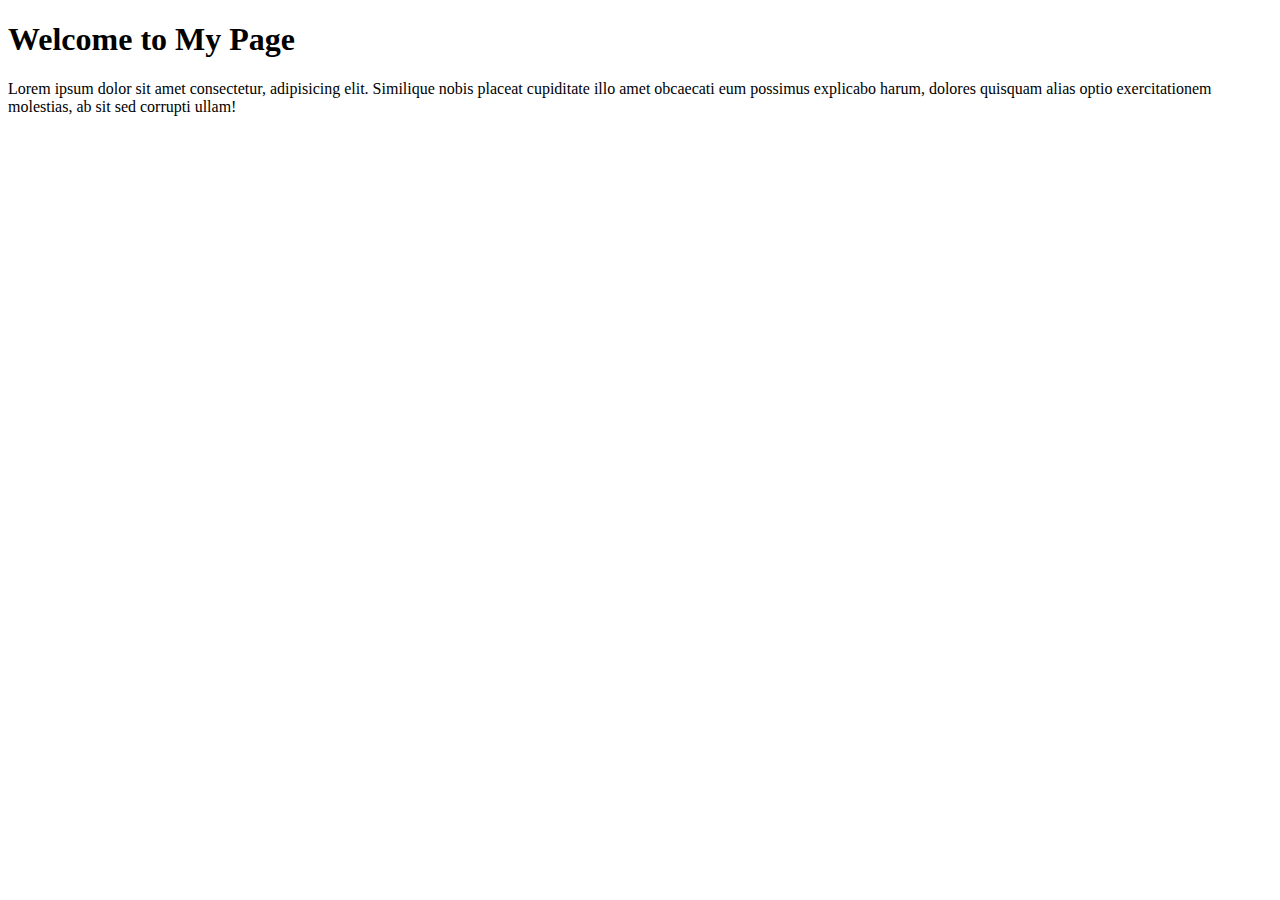
<file: 1/index.html>
<!DOCTYPE html>
<html lang="en">
<head>
    <meta charset="UTF-8">
    <meta name="viewport" content="width=device-width, initial-scale=1.0">
    <title>My First Web Page</title>
</head>
<body>
    <div>
        <h1>Welcome to My Page</h1>
        <div>
            <p>Lorem ipsum dolor sit amet consectetur, adipisicing elit. Similique nobis placeat cupiditate illo amet obcaecati eum possimus explicabo harum, dolores quisquam alias optio exercitationem molestias, ab sit sed corrupti ullam!</p>
        </div>
    </div>
</body>
</html>
</file>
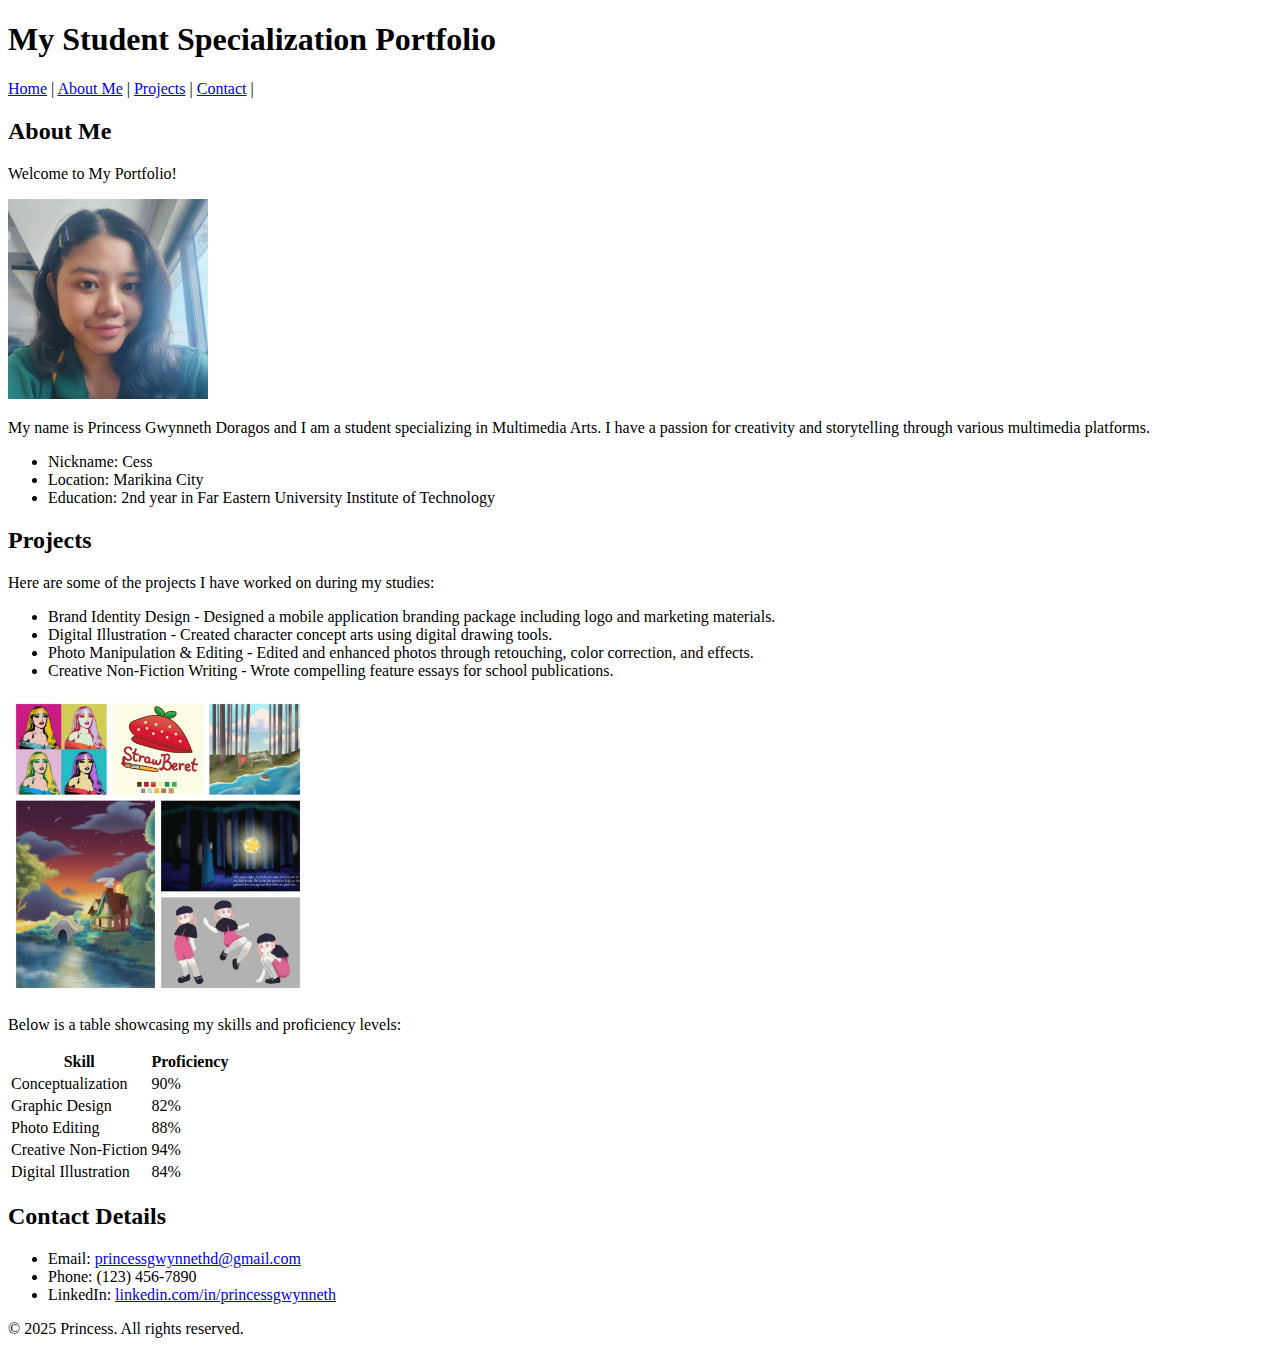
<file: P1-Practical/module2_summative.html>
<!DOCTYPE html>
<html lang="en">
<head>
    <meta charset="UTF-8">
    <meta name="viewport" content="width=device-width, initial-scale=1.0">
    <title>Student Specialization Portfolio</title>
</head>
<body>
    <main>
        <h1> My Student Specialization Portfolio</h1>
        <nav>
            <a href="index.html">Home</a> |
            <a href="about.html">About Me</a> |
            <a href="project.html">Projects</a> |
            <a href="contact.html">Contact</a> |
        </nav>
        <section>
            <h2>About Me</h2>
            <p>Welcome to My Portfolio! </p>
            <img src="profile.jpg" alt="Profile Picture" width="200">
            <p>My name is Princess Gwynneth Doragos and I am a student specializing in Multimedia Arts.
            I have a passion for creativity and storytelling through various multimedia platforms.</p>
            <ul>
                <li>Nickname: Cess</li>
                <li>Location: Marikina City</li>
                <li>Education: 2nd year in Far Eastern University Institute of Technology</li>
            </ul>
        </section>
        <article>
            <h2>Projects</h2>
            <p>Here are some of the projects I have worked on during my studies:</p>
            <ul>
                <li>Brand Identity Design - Designed a mobile application branding package including logo and marketing materials.</li>
                <li>Digital Illustration - Created character concept arts using digital drawing tools.</li>
                <li>Photo Manipulation & Editing - Edited and enhanced photos through retouching, color correction, and effects.</li>
                <li>Creative Non-Fiction Writing - Wrote compelling feature essays for school publications.</li>
            </ul>
            <img src="project.jpg" alt="Project 1" width="300">
        </article>
        <section>
            <p>Below is a table showcasing my skills and proficiency levels:</p>
            <table>
                <tr>
                    <th>Skill</th>
                    <th>Proficiency</th>
                </tr>
                <tr>
                    <td>Conceptualization</td>
                    <td>90%</td>
                </tr>
                <tr>
                    <td>Graphic Design</td>
                    <td>82%</td>
                </tr>
                <tr>
                    <td>Photo Editing</td>
                    <td>88%</td>
                </tr>
                <tr>
                    <td>Creative Non-Fiction</td>
                    <td>94%</td>
                </tr>
                <tr>
                    <td>Digital Illustration</td>
                    <td>84%</td>
                </tr>
            </table>
        </section>
        <section>
            <h2>Contact Details</h2>
            <ul>
                <li>Email: <a href="mailto:princessgwynnethd@gmail.com">princessgwynnethd@gmail.com</a></li>
                <li>Phone: <a href="tel:+11234567890"></a>(123) 456-7890</a></li>
                <li>LinkedIn: <a href="https://www.linkedin.com/in/princessgwynneth">linkedin.com/in/princessgwynneth</a></li>
            </ul>
        </section>
    </main>
</body>
<footer>
        <p>&copy; 2025 Princess. All rights reserved.</p>
    </footer>
</html>
</file>
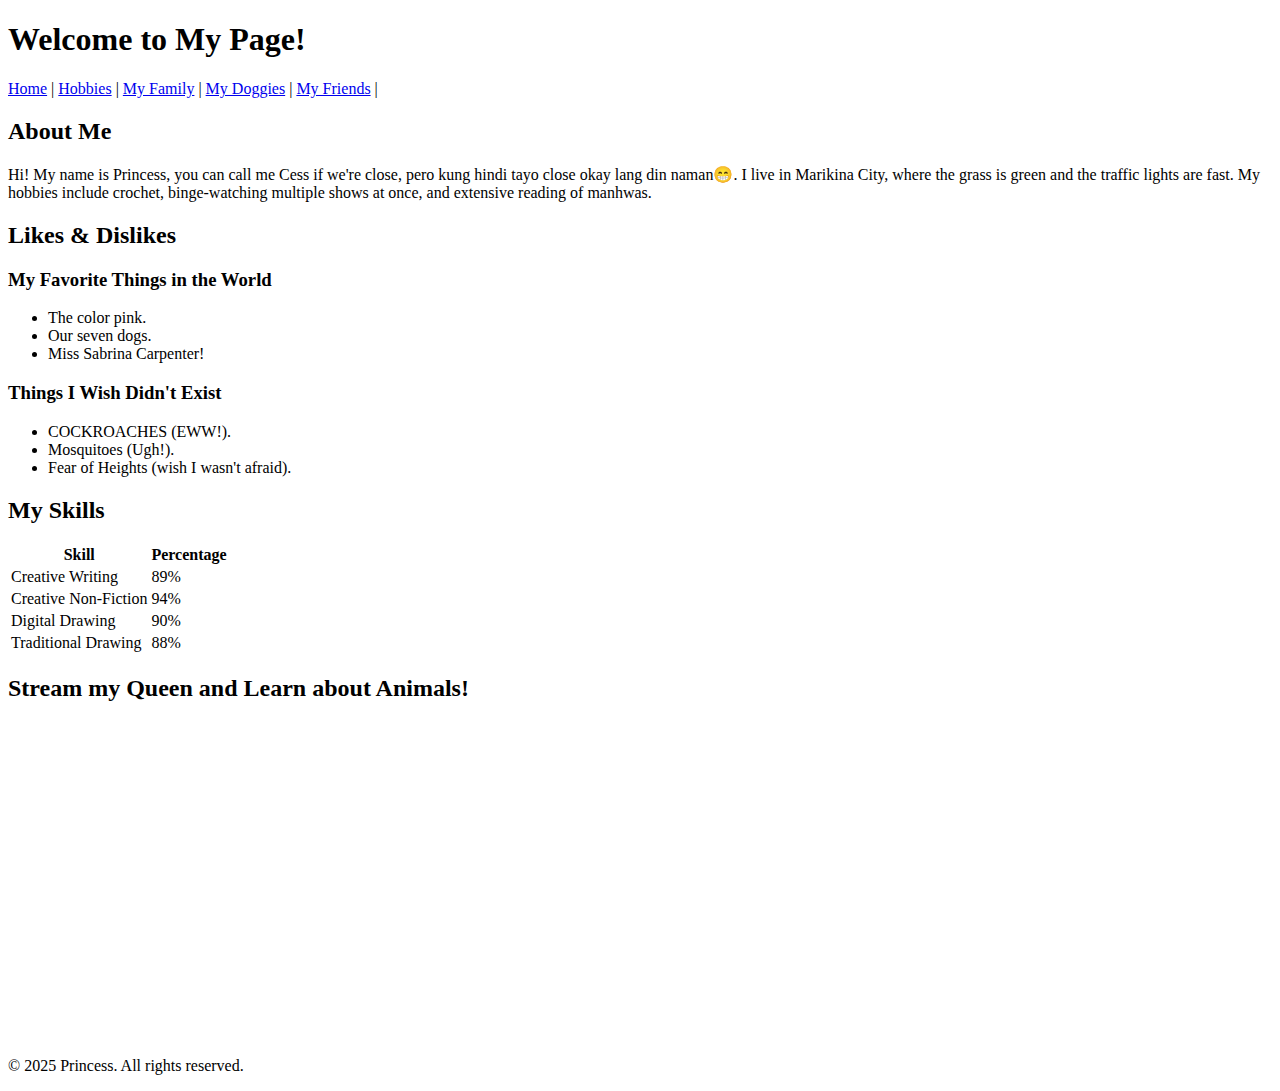
<file: T2-Technical/module2_activity.html>
<!DOCTYPE html>
<html lang="en">
<head>
    <meta charset="UTF-8">
    <meta name="viewport" content="width=device-width, initial-scale=1.0">
    <title>My Activity 2</title>
</head>
<body>
    <h1>Welcome to My Page!</h1>
    <nav>
        <a href="index.html">Home</a> |
        <a href="hobbies.html">Hobbies</a> |
        <a href="family.html">My Family</a> |
        <a href="doggies.html">My Doggies</a> |
        <a href="friends.html">My Friends</a> |
    </nav>
    <h2>About Me</h2>
    <p>Hi! My name is Princess, you can call me Cess if we're close, pero kung hindi tayo close okay lang din naman😁. 
        I live in Marikina City, where the grass is green and the traffic lights are fast. My hobbies include crochet, 
        binge-watching multiple shows at once, and extensive reading of manhwas.</p>

    <h2>Likes & Dislikes</h2>
    <h3>My Favorite Things in the World</h3>
    <ul>
        <li>The color pink.</li>
        <li>Our seven dogs.</li>
        <li>Miss Sabrina Carpenter!</li>
    </ul>
    <h3>Things I Wish Didn't Exist</h3>
    <ul>
        <li>COCKROACHES (EWW!).</li>
        <li>Mosquitoes (Ugh!).</li>
        <li>Fear of Heights (wish I wasn't afraid).</li>
    </ul>
    <h2>My Skills</h2>
    <table>
        <tr>
            <th>Skill</th>
            <th>Percentage</th>
        </tr>
        <tr>
            <td>Creative Writing</td>
            <td>89%</td>
        </tr>
        <tr>
            <td>Creative Non-Fiction</td>
            <td>94%</td>
        </tr>
        <tr>
            <td>Digital Drawing</td>
            <td>90%</td>
        </tr>
        <tr>
            <td>Traditional Drawing</td>
            <td>88%</td>
        </tr>
    </table>
    <h2>Stream my Queen and Learn about Animals!</h2>
    <iframe width="560" height="315" src="https://www.youtube.com/embed/4-68l_NRwd0?si=Jnud_um5gridV2pM" title="YouTube video player" frameborder="0" allow="accelerometer; autoplay; clipboard-write; encrypted-media; gyroscope; picture-in-picture; web-share" referrerpolicy="strict-origin-when-cross-origin" allowfullscreen></iframe>
</body>
<footer>
        <p>&copy; 2025 Princess. All rights reserved.</p>
    </footer>
</html>
</file>
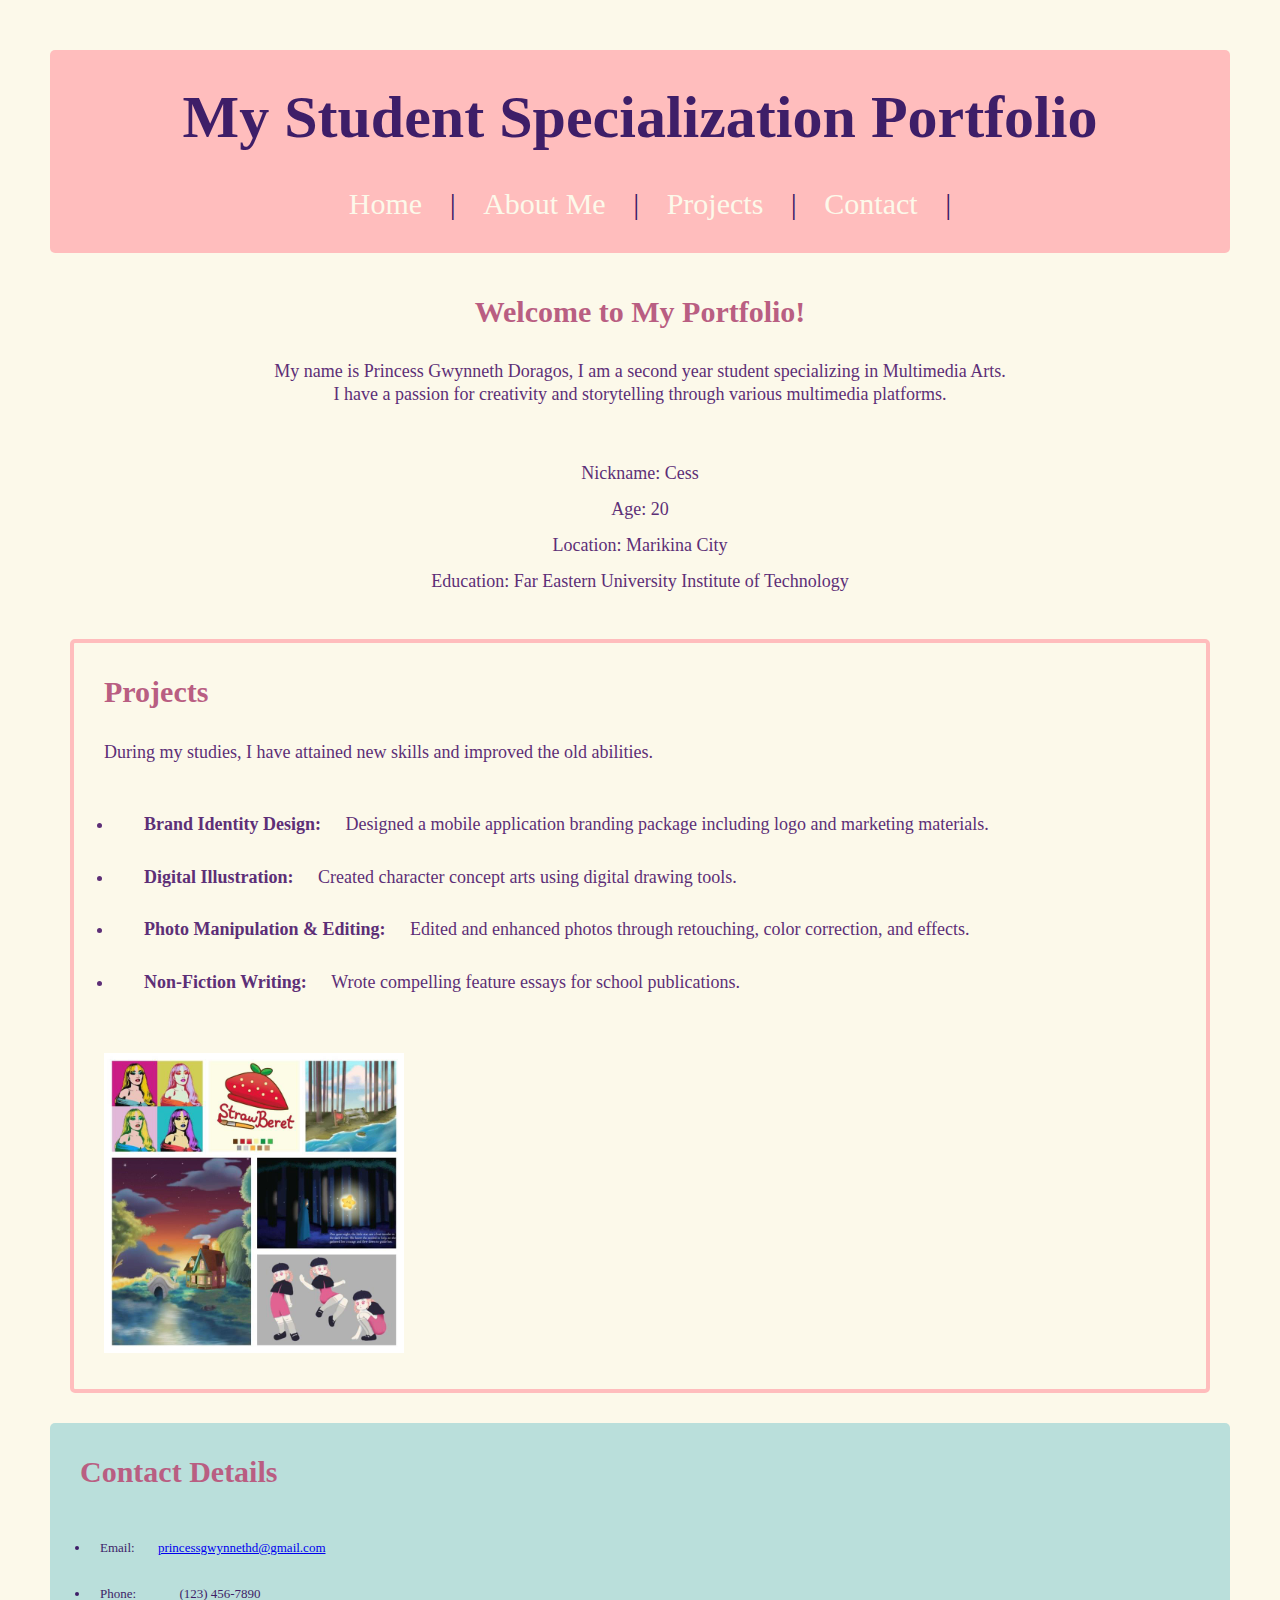
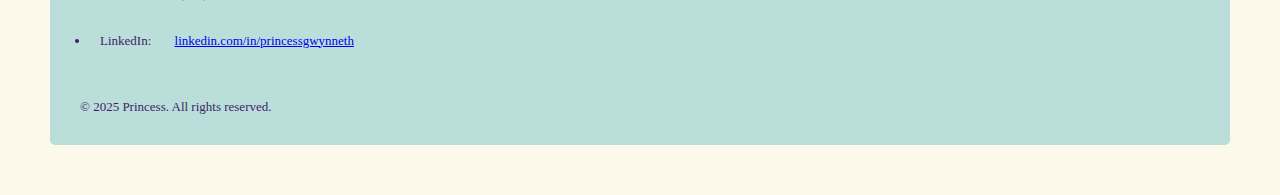
<file: T3-Technical/formative3.html>
<!DOCTYPE html>
<html lang="en">
<head>
    <meta charset="UTF-8">
    <meta name="viewport" content="width=device-width, initial-scale=1.0">
 
    <link rel="stylesheet" href="style.css">
 
    <title>TSA3: Basic Page Layout </title>
</head>
 
<body>
    <header>
        <h1> My Student Specialization Portfolio</h1>
            <nav>
                <a href="index.html">Home</a> |
                <a href="about.html">About Me</a> |
                <a href="project.html">Projects</a> |
                <a href="contact.html">Contact</a> |
            </nav>
        </header>
 
    <main>
        <h2>Welcome to My Portfolio! </h2>
            <p>My name is Princess Gwynneth Doragos, I am a second year student specializing in Multimedia Arts.
            <br>I have a passion for creativity and storytelling through various multimedia platforms.</p>
 
        <section>
             <p> Nickname: Cess
             <br>Age: 20 
             <br>Location: Marikina City
             <br>Education: Far Eastern University Institute of Technology</p>
            </section>
       
        <article>
            <h2>Projects</h2>
                <p> During my studies, I have attained new skills and improved the old abilities.</p>
                <ul>
                    <li> <strong> Brand Identity Design: </strong>Designed a mobile application branding package including logo and marketing materials.</li>
                    <li><strong> Digital Illustration: </strong>Created character concept arts using digital drawing tools.</li> 
                    <li><strong> Photo Manipulation & Editing: </strong>Edited and enhanced photos through retouching, color correction, and effects.</li> 
                    <li> <strong> Non-Fiction Writing: </strong>Wrote compelling feature essays for school publications. </li> 
                </ul>
                <img src="project 1.jpg" alt="Project 1" width="300">
            </article>
        </main>
</body>
 
<footer>
    <h2>Contact Details</h2>
        <ul>
            <li>Email: <a href="mailto:princessgwynnethd@gmail.com">princessgwynnethd@gmail.com</a></li>
            <li>Phone: <a href="tel:+11234567890"></a>(123) 456-7890</a></li>
            <li>LinkedIn: <a href="https://www.linkedin.com/in/princessgwynneth">linkedin.com/in/princessgwynneth</a></li>
        </ul>
    <p>&copy; 2025 Princess. All rights reserved.</p>
</footer>
</html>
</file>
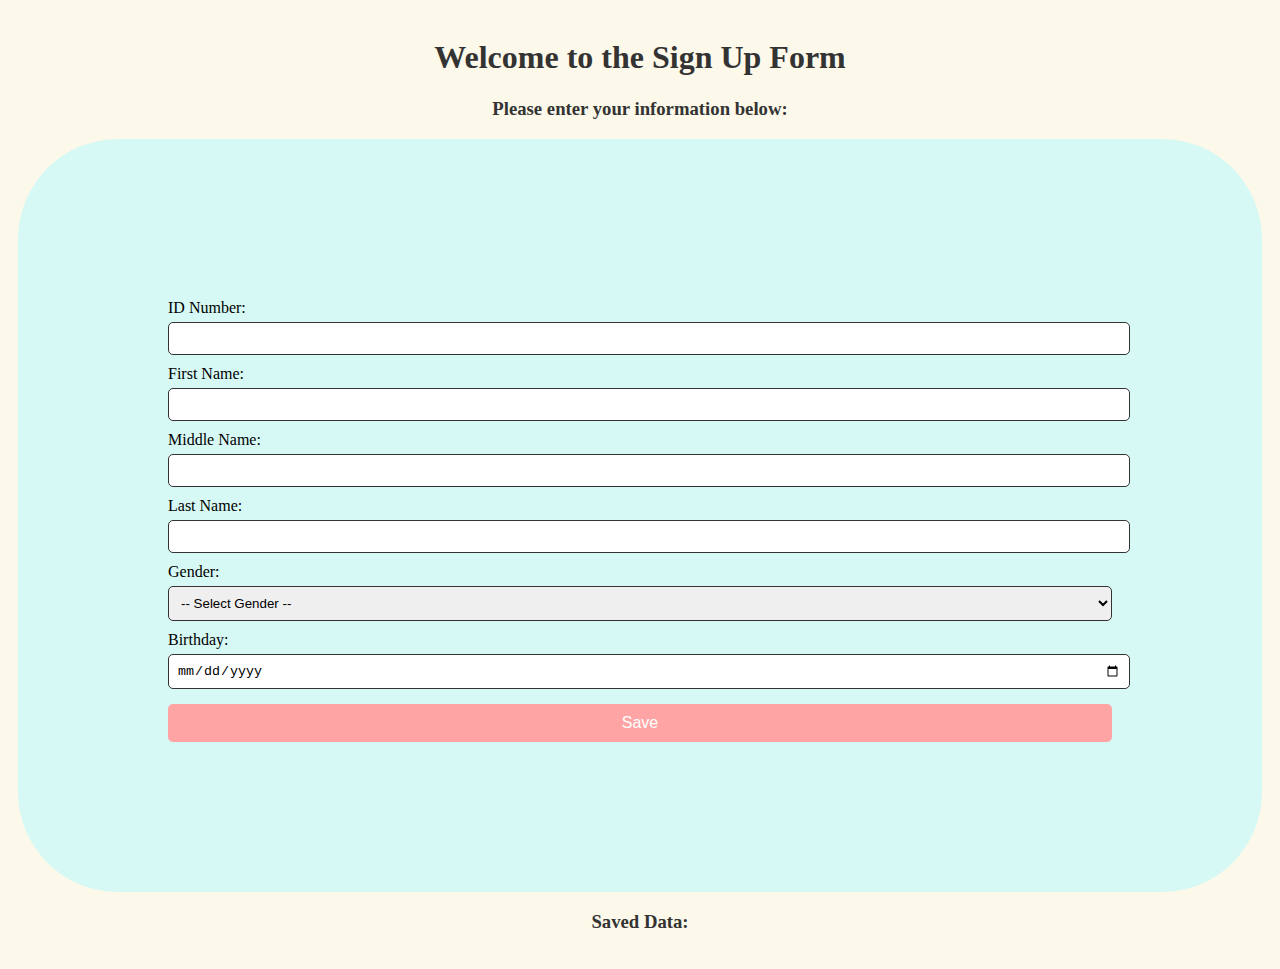
<file: T4-Technical/formative4.html>
<!DOCTYPE html>
<html lang="en">
<head>
    <meta charset="UTF-8">
    <meta name="viewport" content="width=device-width, initial-scale=1.0">

    <link rel= "stylesheet" href="style.css">
    <script src= "script.js" defer></script>
    
    <title>TSA4: Sign Up Form</title>
</head>
<body>
    <H1>Welcome to the Sign Up Form</H1>
    <h3>Please enter your information below:</h3>

    <form id="signupForm">
        <label for="idNumber">ID Number:</label>
        <input type="text" name="idNumber" id="idNumber" required> <br>

        <label for="firstName">First Name:</label>
        <input type="text" name="firstName" id="firstName" required><br>

        <label for="middleName">Middle Name:</label>
        <input type="text" name="middleName" id="middleName" required><br>

        <label for="lastName">Last Name:</label>
        <input type="text" name="lastName" id="lastName" required><br>

        <label for="gender">Gender:</label>
        <select id="gender" required>
            <option value="">-- Select Gender --</option>
            <option value="Male">Male</option>
            <option value="Female">Female</option>
        </select><br>

        <label for="birthday">Birthday:</label>
        <input type="date" id="birthday" required><br>

        <button type="button" id="saveBtn">Save</button>
    </form>

<h3>Saved Data:</h3>
    <table border="1" id="dataTable">
        <tr>
            <th>ID Number</th>
            <th>First Name</th>
            <th>Middle Name</th>
            <th>Last Name</th>
            <th>Gender</th>
            <th>Birthday</th>
        </tr>
    </table>

</body>
</html>
</file>
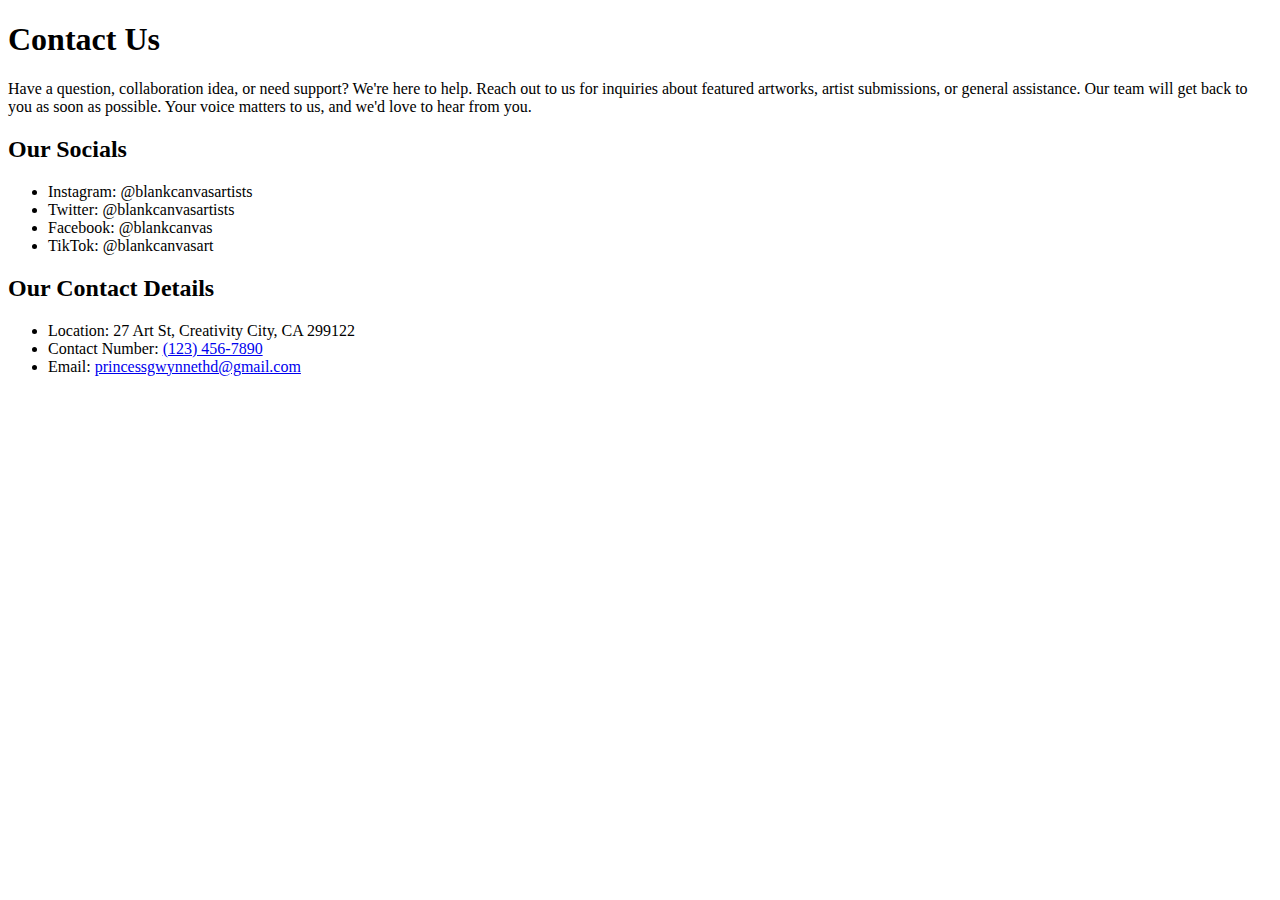
<file: zseparates/Contact.html>
<!DOCTYPE html>
<html lang="en">
<head>
    <meta charset="UTF-8">
    <meta name="viewport" content="width=device-width, initial-scale=1.0">
    <title>Blank Canvas</title>
</head>
<body>
    <h1>Contact Us</h1>
    <p>Have a question, collaboration idea, or need support? We're here to help. Reach out to us for inquiries about featured artworks, artist submissions, or general assistance. Our team will get back to you as soon as possible. Your voice matters to us, and we'd love to hear from you.</p>

    <h2>Our Socials</h2>
    <ul>
        <li>Instagram: @blankcanvasartists</li>
        <li>Twitter: @blankcanvasartists</li>
        <li>Facebook: @blankcanvas</li>
        <li>TikTok: @blankcanvasart</li>
    </ul>

    <h2>Our Contact Details</h2>
    <ul>
        <li>Location:  27 Art St, Creativity City, CA 299122</li>
        <li>Contact Number: <a href="tel:+11234567890">(123) 456-7890</a></li>
        <li>Email: <a href="mailto:blankcanvas@gmail.com">princessgwynnethd@gmail.com</a></li>
    </ul>
</body>
</html>
</file>
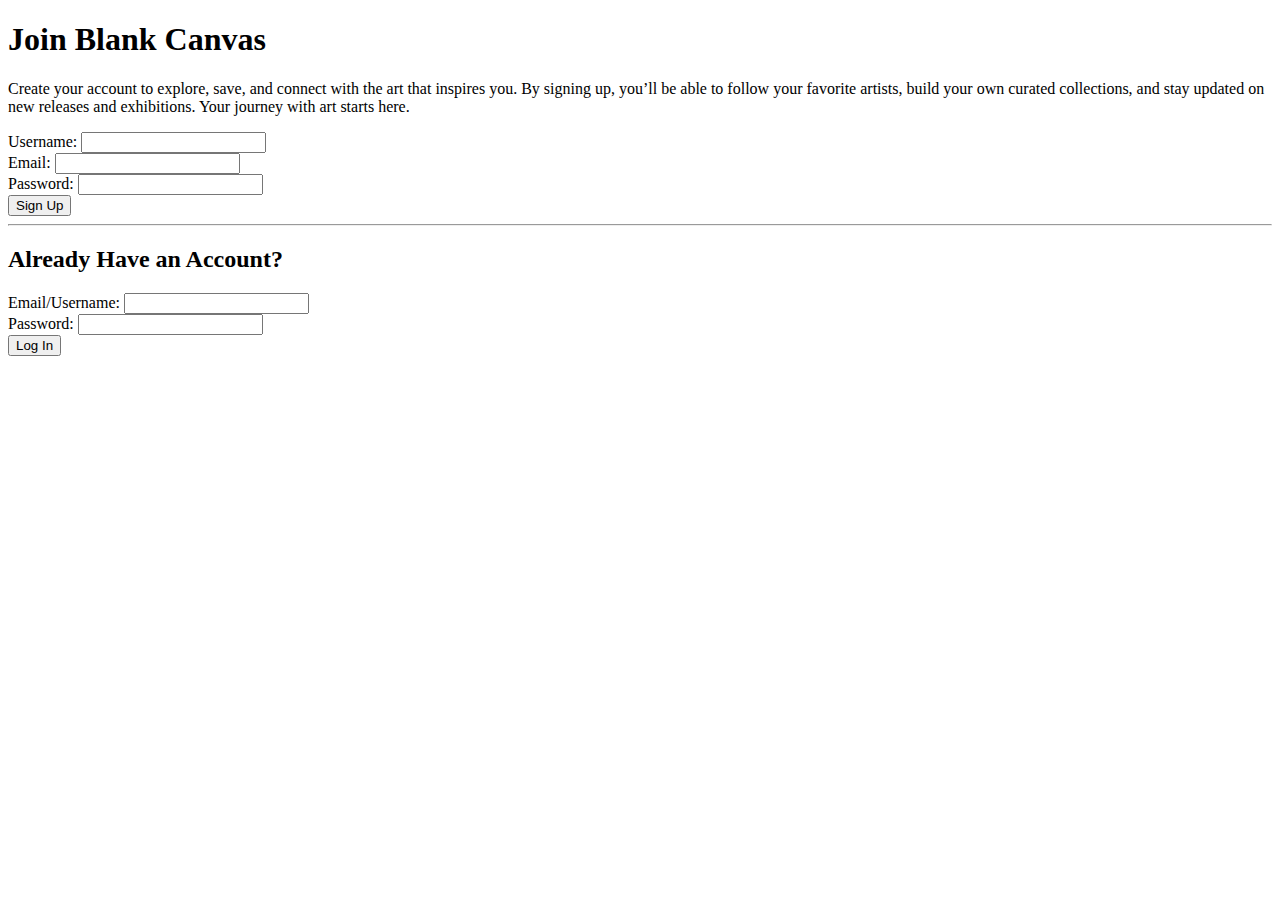
<file: zseparates/Signup.html>
<!DOCTYPE html>
<html lang="en">
<head>
    <meta charset="UTF-8">
    <meta name="viewport" content="width=device-width, initial-scale=1.0">
    
    <title>Blank Canvas</title>
</head>
<body>
    <h1>Join Blank Canvas</h1>
    <p>Create your account to explore, save, and connect with the art that inspires you. By signing up, you’ll be able to follow your favorite artists, build your own curated collections, and stay updated on new releases and exhibitions. Your journey with art starts here.</p>

    <form id="signupForm">
        <label for="name">Username:</label>
        <input type="text" id="name" required><br>

        <label for="email">Email:</label>
        <input type="text" id="email" required><br>

        <label for="password">Password:</label>
        <input type="password" id="password" required><br>

        <button type="button" id="signUpBtn">Sign Up</button>
    </form>

    <hr>

    <h2>Already Have an Account?</h2>
    <form id="loginForm">
        <label for="loginEmail">Email/Username:</label>
        <input type="text" id="loginEmail" required><br>

        <label for="loginPassword">Password:</label>
        <input type="password" id="loginPassword" required><br>

        <button type="button" id="loginBtn">Log In</button>
    </form>
</body>
</html>
</file>
<file: T3-Technical/style.css>
* {
    margin: 10px;
    padding: 10px;
    border: #FFBDBD;
    border-radius: 5px;
}

body {
    font-family: Georgia, 'Times New Roman', Times, serif;
    justify-content: center;
    align-items: stretch;
    background-color: #FCF9EA;
    line-height: 1.25;
}
 
header {
    font-size: 30px;
    background-color: #FFBDBD;
    color: #3E1E68;
    text-align: center;
}

header nav a {
    color: #FCF9EA;
    text-decoration: none;
}

main {
    font-size: 18px;
    background-color: #FCF9EA;
    color:#5D2F77;
    text-align: center;
}

h2 {
    font-size: 30px;
    color: #B95E82
}

section {
    line-height: 2;
    text-align: center;
}

article {
    line-height: 1.25;
    text-align: left;
    border: 4px solid #FFBDBD;
    border-radius: 5px;
}
 
footer {
    font-size: small;
    background-color:#BADFDB;
    color: #3E1E68;
    text-align: left;
}
</file>
<file: T4-Technical/style.css>
body {
    font-family: Georgia, 'Times New Roman', Times, serif;
    background-color: #FCF9EA;
    padding: 10px;
}

h1 {
    text-align: center;
    color: #333;
}

h3 {
    text-align: center;
    color: #333;
}

form {
    background: #d7f9f5;
    border-radius: 100px;
    padding: 150px;
    margin: 0 auto;
}

label {
    display: block;
    margin-top: 10px;
}

input, select {
    width: 100%;
    padding: 8px;
    margin-top: 5px;
    border: 1px solid #333;
    border-radius: 5px;
}

button {
    margin-top: 15px;
    padding: 10px;
    width: 100%;
    background-color: #FFA4A4;
    color: white;
    border: none;
    border-radius: 5px;
    font-size: 16px;
    cursor: alias;
}

button:hover {
    background-color: #FFBDBD;
}

table {
    width: 80%;
    margin: 20px auto;
    border-collapse: collapse;
}

th, td {
    border: 1px solid #ddd;
    padding: 10px;
    text-align: center;
}

th {
    background-color: #FFA4A4;
    color: #333;;
}

tr {
    background-color: white;
}
</file>
